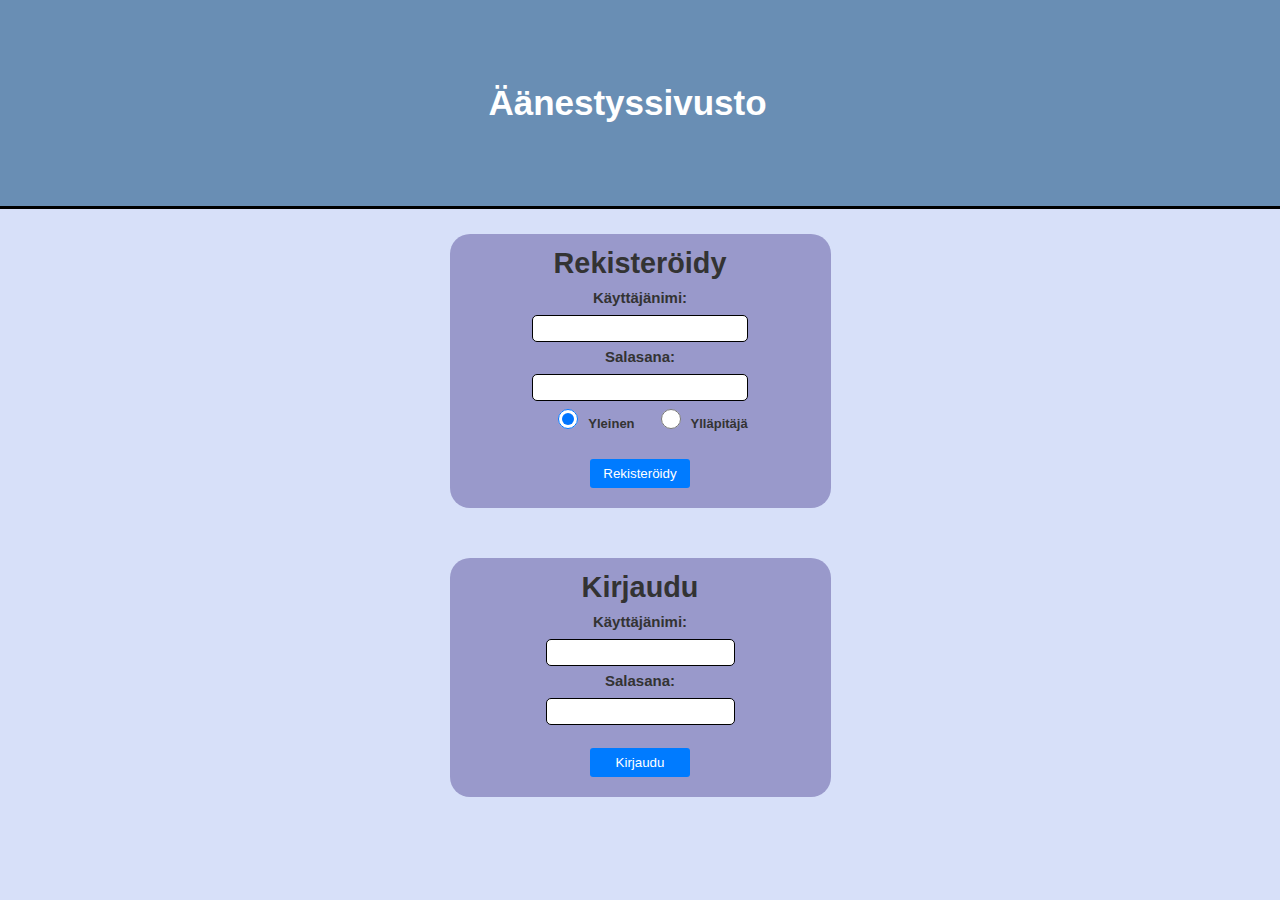
<file: index.html>
<!DOCTYPE html>
<html lang="en">
<head>
    <meta charset="UTF-8">
    <meta name="viewport" content="width=device-width, initial-scale=1.0">
    <title>Äänestyssivusto</title>
    <!--CSS Bootstrap-->
    <link href="https://cdn.jsdelivr.net/npm/bootstrap@5.3.7/dist/css/bootstrap.min.css" rel="stylesheet" integrity="sha384-LN+7fdVzj6u52u30Kp6M/trliBMCMKTyK833zpbD+pXdCLuTusPj697FH4R/5mcr" crossorigin="anonymous">
    <link rel="stylesheet" href="tyylit.css">
</head>
<body style="margin-bottom: 30px;">
    <!--Header, main section, footer-->
    <header class="container-fluid">
        <h1 class="banner-otsikko">Äänestyssivusto</h1>
    </header>

    <div class="auto-wrapper">
        <div class="register-box">
            <h2>Rekisteröidy</h2>

            <form id="register-form1">
                <label for="ask-username1">Käyttäjänimi:</label>
                <input type="text" id="ask-username1" name="username1" minlength="3" maxlength="23" required>

                <label for="ask-password1">Salasana:</label>
                <input type="password" id="ask-password1" name="password1" minlength="6" maxlength="23"  required>

                <div class="roles">
                    <input type="radio" id="generic" name="role" value="general" checked>
                    <label for="generic">Yleinen</label>
                    
                    <input type="radio" id="adminster" name="role" value="admin">
                    <label for="adminster">Ylläpitäjä</label>
                </div>
                <button type="submit">Rekisteröidy</button>
            </form>
        </div>

    </div>
    
    <div class="auto-wrapper">
        <div class="login-box">
            <h2>Kirjaudu</h2>
            
            <form id="login-form1" method="POST">
                <label for="ask-username2">Käyttäjänimi:</label>
                <input type="text" id="ask-username2" name="username2" minlength="3" maxlength="23" required>
                
                <label for="ask-password2">Salasana:</label>
                <input type="password" id="ask-password2" name="password2" minlength="6" maxlength="23" required>
                <button type="submit">Kirjaudu</button>
            </form>
        </div>
    
    </div>
    <!--Popper ja JS Bootstrap-->
    <script src="JS/JS-firstPage.js"></script>
    <script src="https://cdn.jsdelivr.net/npm/@popperjs/core@2.11.8/dist/umd/popper.min.js" integrity="sha384-I7E8VVD/ismYTF4hNIPjVp/Zjvgyol6VFvRkX/vR+Vc4jQkC+hVqc2pM8ODewa9r" crossorigin="anonymous"></script>
    <script src="https://cdn.jsdelivr.net/npm/bootstrap@5.3.7/dist/js/bootstrap.min.js" integrity="sha384-7qAoOXltbVP82dhxHAUje59V5r2YsVfBafyUDxEdApLPmcdhBPg1DKg1ERo0BZlK" crossorigin="anonymous"></script>
</body>
</html>
</file>
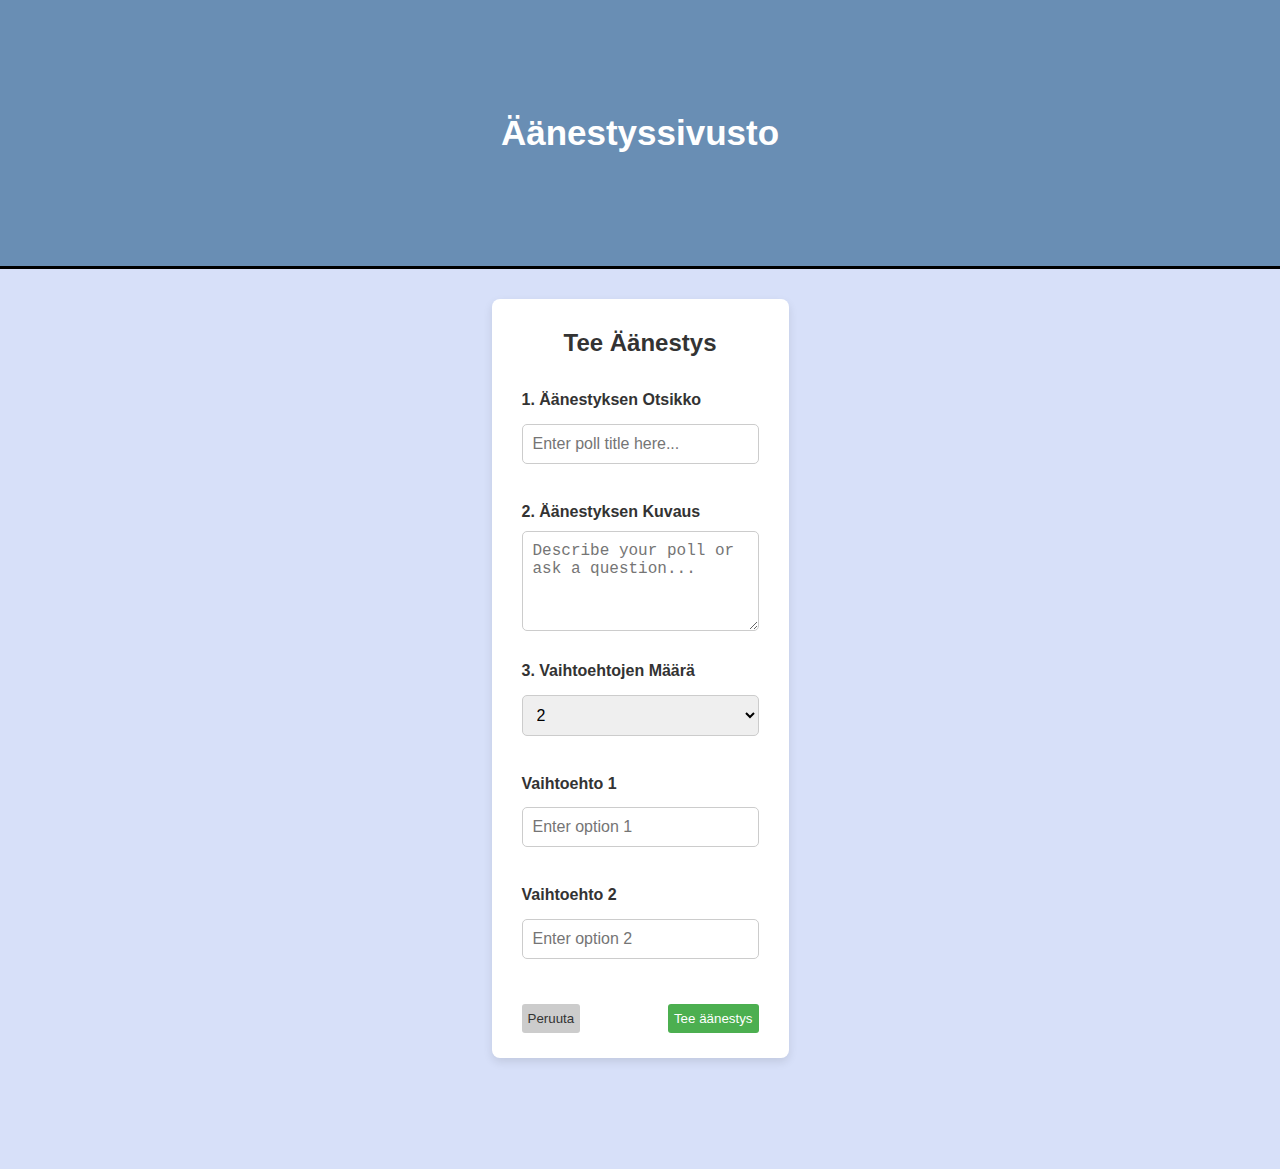
<file: Poll_page.html>
<!DOCTYPE html>
<html lang="en">
<head>
    <meta charset="UTF-8">
    <meta name="viewport" content="width=device-width, initial-scale=1.0">
    <title>Äänestyssivusto</title>
    <!--CSS Bootstrap-->
    <link href="https://cdn.jsdelivr.net/npm/bootstrap@5.3.7/dist/css/bootstrap.min.css" rel="stylesheet" integrity="sha384-LN+7fdVzj6u52u30Kp6M/trliBMCMKTyK833zpbD+pXdCLuTusPj697FH4R/5mcr" crossorigin="anonymous">
    <link rel="stylesheet" href="tyylit.css">
</head>
<body>
    <!--Header, main section, footer-->
    <header class="container-fluid">
        <h1 class="banner-otsikko" style="padding: 55px;">Äänestyssivusto</h1>
    </header>

<div class="container2">
    <div class="poll-form">

      <h2>Tee Äänestys</h2>

      <!-- Poll Title -->
      <div class="form-group">
        <label for="poll-title">1. Äänestyksen Otsikko</label>
        <input type="text" id="poll-title" minlength="5" maxlength="50" required placeholder="Enter poll title here..." />
      </div>

      <!-- Poll Description -->
      <div class="form-group">
        <label for="poll-description">2. Äänestyksen Kuvaus</label>
        <textarea id="poll-description" required minlength="5" maxlength="225" placeholder="Describe your poll or ask a question..."></textarea>
      </div>

      <!-- Number of Options -->
      <div class="form-group">
        <label for="option-count">3. Vaihtoehtojen Määrä</label>
        <select id="option-count">
          <option value="2">2</option>
          <option value="3">3</option>
          <option value="4">4</option>
          <option value="5">5</option>
        </select>
      </div>

      <!-- Dynamic Option Fields -->
      <div class="form-group" id="option-fields">
        <!-- JS will populate this based on dropdown -->
      </div>

      <!-- Buttons -->
      <div class="form-buttons">
        <button id="cancel-btn" class="btn cancel">Peruuta</button>
        <button id="create-btn" class="btn create">Tee äänestys</button>
      </div>

    </div>
  </div>
    
    <script src="JS/JS-tiedosto.js"></script>
</body>
</html>
</file>
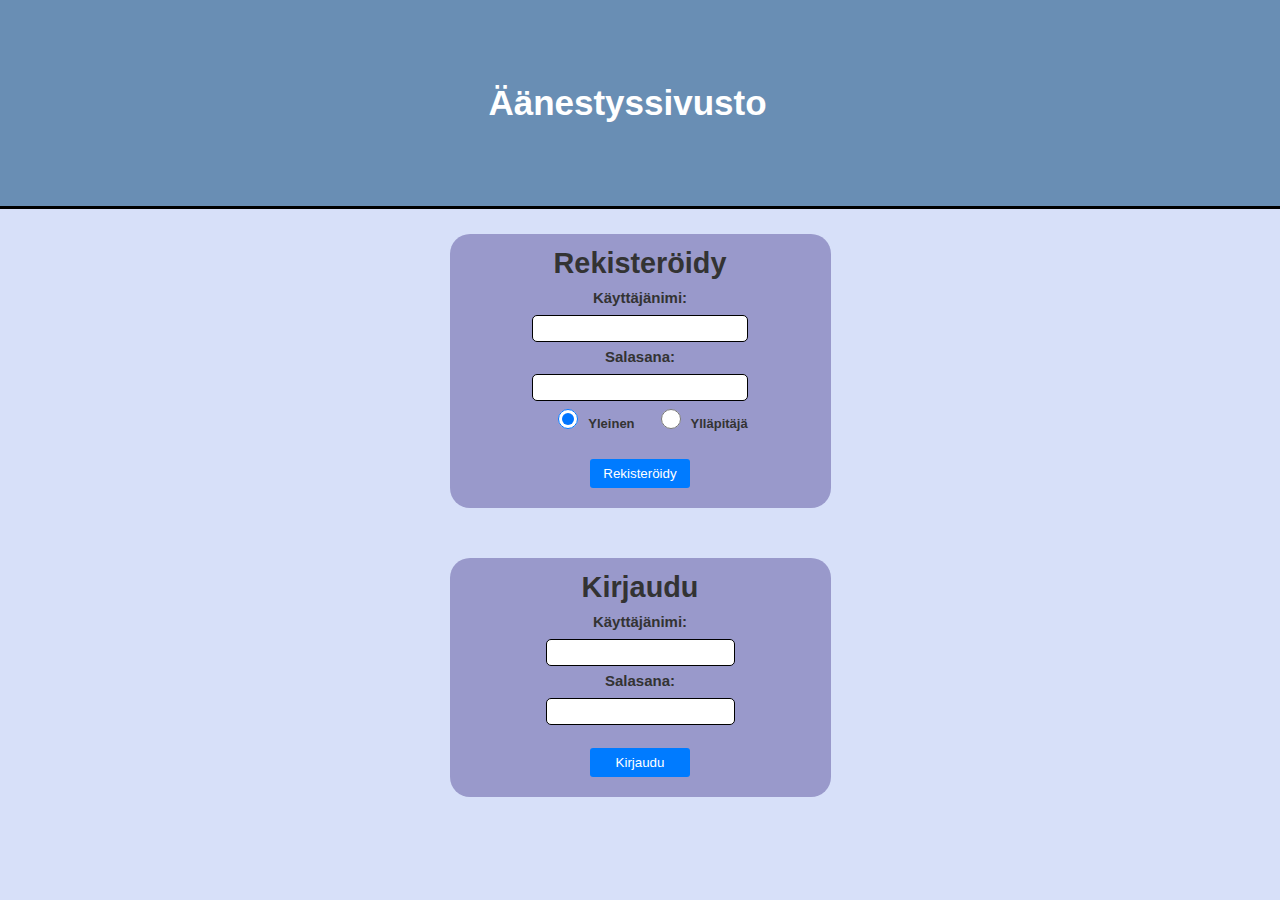
<file: User_page.html>
<!DOCTYPE html>
<html lang="en">
<head>
    <meta charset="UTF-8">
    <meta name="viewport" content="width=device-width, initial-scale=1.0">
    <title>Äänestyssivusto</title>
    <!--CSS Bootstrap-->
    <link href="https://cdn.jsdelivr.net/npm/bootstrap@5.3.7/dist/css/bootstrap.min.css" rel="stylesheet" integrity="sha384-LN+7fdVzj6u52u30Kp6M/trliBMCMKTyK833zpbD+pXdCLuTusPj697FH4R/5mcr" crossorigin="anonymous">
    <link rel="stylesheet" href="tyylit.css">
</head>
<body style="visibility: hidden;">
    <!--Header, main section, footer-->
    <header class="container-fluid">
        <!--<h1 class="banner-title">VotingWebsite</h1>-->
        <div class="bannerContent">            
            <div class="adminView" style="display: none;">
                <button id="luoAanestysBtn" onclick="makeAPoll()">Tee äänestys</button>
                <button id="removePollBtn">Poista äänestys</button> <!--Make sure to add to this, hide/show X marking-->
            </div>
            <div class="title2ndpage">
                <h1 style="color: white;">Äänestyssivusto</h1>
            </div>            
            <div class="logOff">
                <a id="kirjauduUlos" href="#" style="color: black">Kirjaudu ulos</a>
            </div>
        </div>
    </header>

    <h2 style="text-align: center; margin-top: 15px;">Äänestykset</h2>

    <div class="auto-wrapper">    
        <main class="main" id="polls-container"> <!--didnt have ID before-->
            
            <!--Hidden box-->
            <div class="vote-box template" style="display: none;">
                <div class="poll-content">
                    <h3 class="polls-new-title"></h3> <!--H3 and P classes are brand new-->
                    <p class="polls-new-description"></p>
                    <div class="option-container"></div> <!--Content goes within here. option-container may have to be emptied?-->
                </div>
                    <button class="vote-button"></button>
                </div>

            </div>

            <!-- Actual polls will appear here-->
            <!--<div id="polls-container">                
            </div>-->
        
        
        </main>
    </div>
    
    <script src="JS/JS-admincheck.js"></script>
    <script src="JS/JS-tiedosto.js"></script> 
    <script src="JS/JS2-tiedosto.js"></script>
</body>
</html>
</file>
<file: tyylit.css>
* {
  margin: 0;
  padding: 0;
  box-sizing: border-box;
  -webkit-user-select: none; /* Safari */
  -ms-user-select: none; /* IE 10 and IE 11 */
  user-select: none; /* Standard syntax */
}

/* 2. Body styling - base font, background, etc. */
body {
  font-family: Arial, sans-serif;
  background-color: #d7e0f9;
  color: #333;
  line-height: 1.6;
  width: 100%;
}

.container-fluid {
    width: 100%;
    height: 100%;
    max-width: 100vw; /* prevents accidental overflow */
    overflow-x: hidden;
    background-color: rgb(105, 142, 180);
    border-bottom: 3px solid black;
    margin: 0px;
    padding-top: 50px;
    padding-bottom: 50px;
}
.banner-otsikko {
    color: white;
    text-align: center;
    font-size: 35px;
    padding: 25px 25px 25px 0px;
    margin: 0px;
}

/* 3. Basic container class */
.container {
  max-width: 1200px;
  margin: auto;
  padding: 20px;
}

/* 4. Link styling */
a {
  color: #0066cc;
  text-decoration: none;
}

a:hover {
  text-decoration: underline;
}

/* 5. Button basic style */
button {
  padding: 7px 6px;
  background-color: #007bff;
  color: white;
  border: none;
  border-radius: 3px;
  cursor: pointer;
}

button:hover {
  background-color: #0056b3;
}

/* 6. Input fields */
input, select {
  padding: 8px;
  margin: 5px 0 15px 0;
  border: 1px solid #ccc;
  border-radius: 4px;
  width: 100%;
}


/*Page 1, Styles of logging in and registering box styles*/

/*Includes both register ja login divit*/
.auto-wrapper {
  display: flex;
  justify-content: center;
  align-items: center;
  gap: 5px;
  padding: 5px;    
}

.register-box, .login-box {
  display: flex;
  align-items: center;
  flex-direction: column;
  font-size: 15px;
  width: 30%;
  max-width: 400px;
  background-color: rgb(153, 153, 203);
  padding: 6px;
  border-radius: 20px;
  margin: 20px;
  padding-bottom: 20px;
}

.register-box button, .login-box button {
  display: block;
  width: 100px;
  margin: 0 auto;
  justify-content: center;
  max-width: 300px;
}

.login-box button {
  margin-top: 20px;
}

.register-box h2, .login-box h2 {
  font-size: clamp(1.2rem, 4vw, 1.8rem);
  text-align: center;
  width: 90%;
  max-width: 85px;
  justify-content: center;
  display: flex;
}

.register-box label, .login-box label {
  text-align: center;
  display: block;
  font-weight: bold;
}

.register-box input[type="text"],
.register-box input[type="password"],
.login-box input[type="text"],
.login-box input[type="password"] {
  justify-content: center;
  padding: 5px;
  margin-bottom: 3px;
  border-radius: 5px;
  width: 100%;
  max-width: 300px;
  border: 1px solid black;
}

.roles {
    display: flex;
    flex-wrap: wrap;
    justify-content: center;
    width: 100%;
    max-width: 300px;
    align-items: center;
    margin-bottom: 15px;
    font-size: 13px;
}

.roles input[type="radio"] {  
  width: 40px;
  height: 20px;
  margin-right: 0px;
  margin-left: 16px;
}

.roles label {
  white-space: nowrap;

}

/*User_Page, Sivu 2*/

/*Important for borders*/
.bannerContent {
  position: relative;
  display: flex;
  justify-content: space-between;
  align-items: center;
  width: 100%;
  padding-top: 10px;
  padding-bottom: 10px;
}

.pollContainer {
  display: grid;
  grid-template-columns: repeat(3, 1fr);
  gap: 15px;
}

.poll {
  border: 1px solid #ccc;
  padding: 12px;
  border-radius: 8px;
  background-color: #f9f9f9;
  text-align: center;
}

.poll button {
  margin-top: 13px;
}

.logOff {
  display: flex;
  position: absolute;
  bottom: 0px;
  margin: 0 20px;
  right: 0;
  margin-bottom: 20px;
  font-weight: bold;
}

.adminView {
  padding: 0px;
  margin-left: 10px;
  flex-direction: column;
  display: flex;
}
.adminView button {
  border-radius: 55px;
}

.adminView button {
  margin-bottom: 10px;
}

/*Page 2 Poll area, content, main*/

.main {
  display: grid;
  grid-template-columns: repeat(3, minmax(300px, 1fr)); /*auto-fit or 3*/
  grid-gap: 25px;
  padding: 20px;
}

.vote-box {
  display: flex;
  flex-direction: column;
  justify-content: flex-start;
  align-items: center;
  position: relative;
  text-align: center;
  padding: 15px;
  padding-bottom: 60px; /* Room for 'See Poll Details' */
  border: 2px solid black;
  border-radius: 10px;
  background-color: rgb(170, 179, 208);
  width: 100%;
  box-sizing: border-box;
  min-height: 350px;
}

.vote-box h2 {
  margin-bottom: 10px;
}


.option-container {
  color: white;
  display: flex;
  flex-direction: column;
  align-items: flex-start;
  /*flex-wrap: wrap;*/
  /*justify-content: center;*/
  width: 100%;
  padding: 10px;
  border: 1px solid black;
  background-color: rgb(205, 211, 231);
  box-sizing: border-box;
  gap: 10px;
}

.option {
  /*align-items: center;*/
  /*display: flex;*/
  margin: 5px 0px 5px;
  background-color: rgb(113, 140, 167);
  border: 2px solid black;
  border-radius: 5px;
  padding: 5px 5px 3px;
  min-width: 200px;
  text-align: start;
  width: 100%;

  flex-grow: 1; /*grow to fill space*/
  word-wrap: break-word;
  overflow-wrap: break-word;
  box-sizing: border-box;
}

/*Updated on 9.9.25 for*/
.option-row {
  display: flex;
  align-items: center;
  gap: 10px;

  width: 100%;
  box-sizing: border-box;
}

.option input[type="radio"]{
  margin: 0px;
  padding: 0px;
}

.option:first-child {
  margin-left: 0;
}

.vote-button {
  margin-top: 20px;
  width: 40%;
  border-radius: 10px;
}


/*For medium md screens*/
@media (max-width: 980px) {

  .main {
    grid-template-columns: repeat(2, minmax(280px, 1fr)); 
  }

  .vote-button {
    width: 50%;
  }
}

/*For smaller sm screens*/
@media (max-width: 620px) {

  .main {
    grid-template-columns: repeat(auto-fit, minmax(280px, 1fr));
  }

  .vote-button {
    width: 50%;
  }
}


/*Page 3*/

.poll-form {
  background-color: white;
  padding: 25px 30px;
  border-radius: 8px;
  box-shadow: 0 4px 10px rgba(0, 0, 0, 0.1);
  height: 100%;
}

.container2 {
  width: 100%;
  display: flex;
  justify-content: center;
  min-height: 100vh;
  align-items: flex-start;
  padding: 30px 20px;
}

.container2 label {
  display: block;
  font-weight: bold;
  margin-bottom: 6px;
}

.poll-form h2 {
  text-align: center;
  margin-bottom: 25px;
}

.form-group {
  margin-bottom: 20px;
}


.container2 input[type="text"],
textarea,
select {
  width: 100%;
  padding: 10px;
  border: 1px solid #ccc;
  border-radius: 5px;
  font-size: 1rem;
}

.container2 textarea {
  resize: vertical;
  height: 100px;
}

.form-buttons {
  display: flex;
  justify-content: space-between;
  margin-top: 30px;
}

.container2 btn {
  padding: 10px 20px;
  font-size: 1rem;
  border: none;
  border-radius: 5px;
  cursor: pointer;
  transition: background 0.3s ease;
}

.btn.cancel {
  background-color: #ccc;
  color: #333;
}

.btn.cancel:hover {
  background-color: #b3b3b3;
}

.btn.create {
  background-color: #4caf50;
  color: white;
}

.btn.create:hover {
  background-color: #45a049;
}


/*Styles for invalid inputs, page 3*/

input.error,
textarea.error,
select.error {
  border-color: red;
  background-color: #ffe5e5;
}

/* Optional: label turns red too */
label.error {
  color: red;
}

/*Delete button 2. page*/

.delete-button {
  display: none; /* default hidden */
  position: absolute;
  top: 8px; /*Previously bottom*/
  right: 8px;
  background: transparent;
  border: none;
  font-size: 20px;
  cursor: pointer;
  color: red;
}

.delete-button:hover {
  transform: scale(1.1);
  color: darkred;
}

#luoAanestysBtn {
  padding: 20px;
  margin-right: 400px;
  margin-top: 0px;
}

#removePollBtn {
  padding: 20px;
  margin-right: 400px;
  margin-top: 0px;
  margin-bottom: 0px;
}

.title2ndpage {
  text-align: center;
  flex-direction: column;
  top: 50%;
  left: 50%;
  transform: translate(-50%, -50%);
  display: flex;
  position: absolute;
  text-align: center;
}

#kirjauduUlos {
  margin: auto;
  top: 50%;
  left: 50%;
  transform: translate(10%, 190%);

}
</file>
